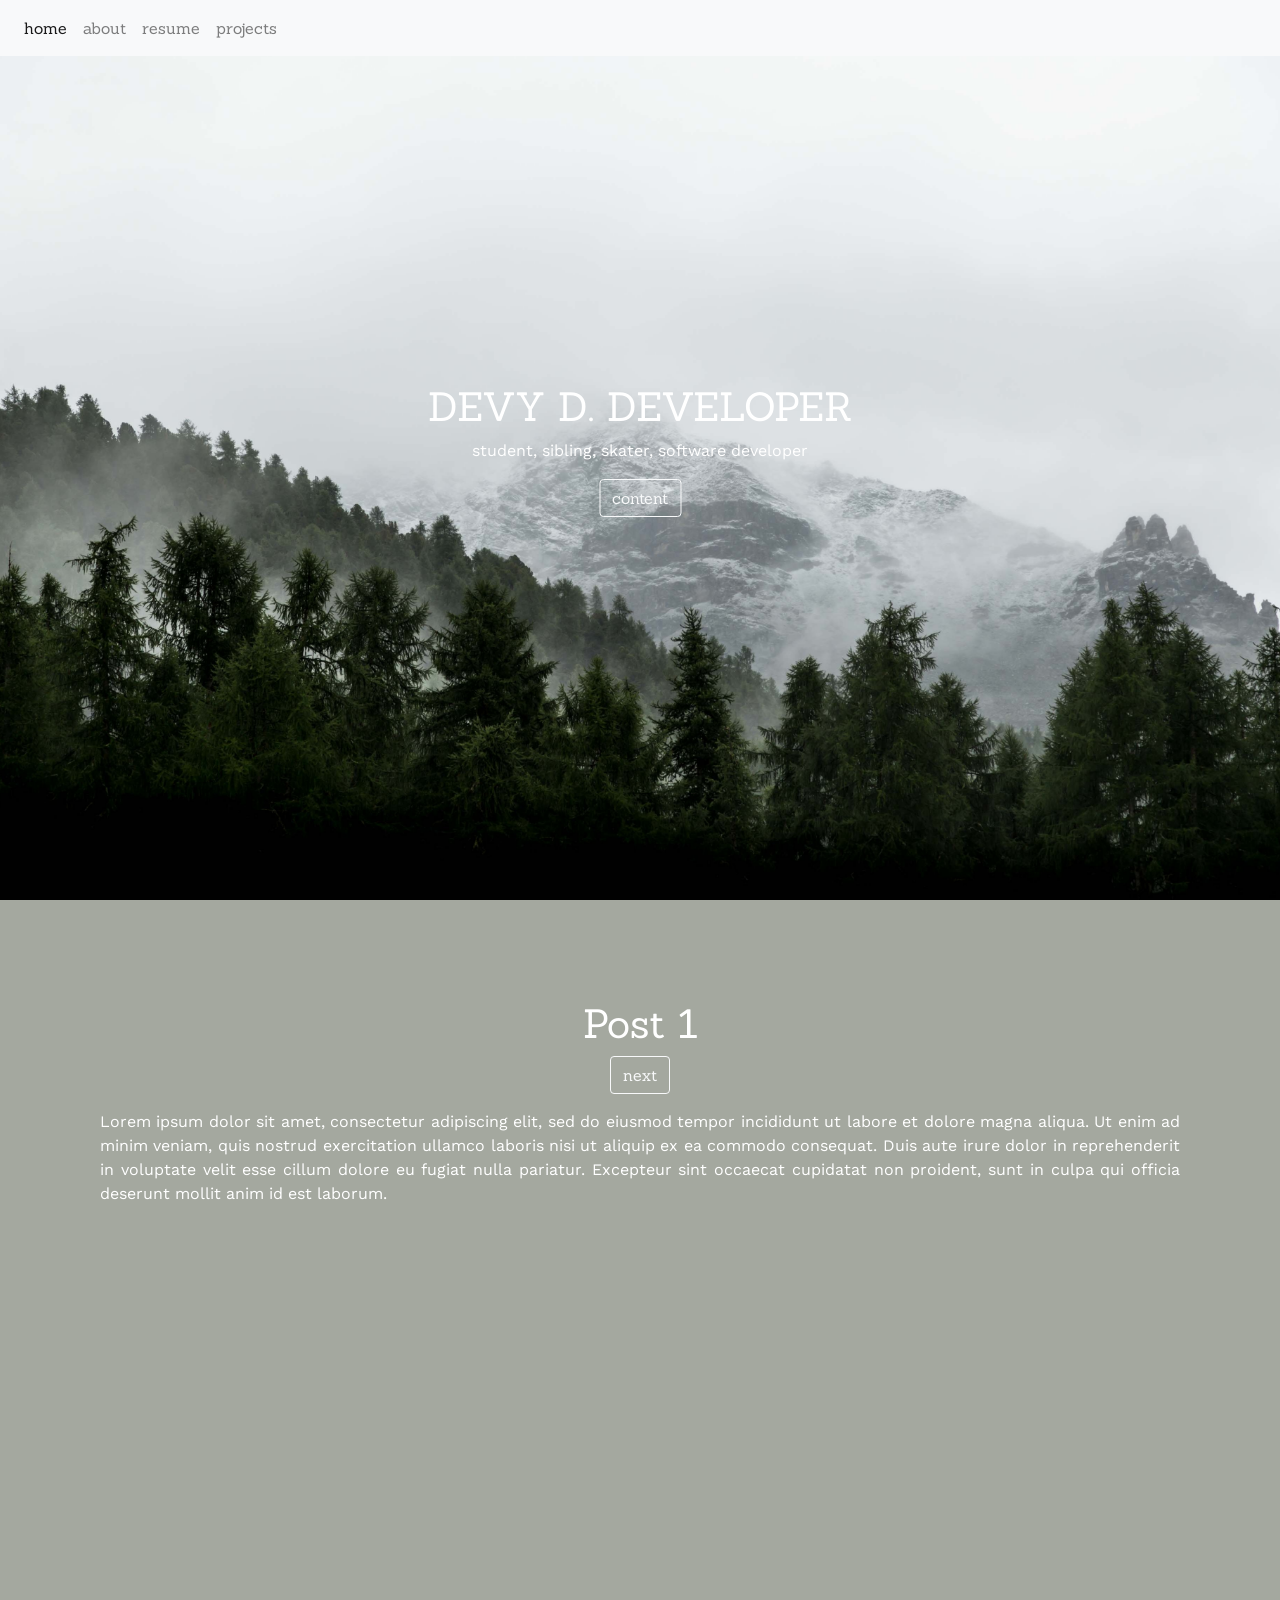
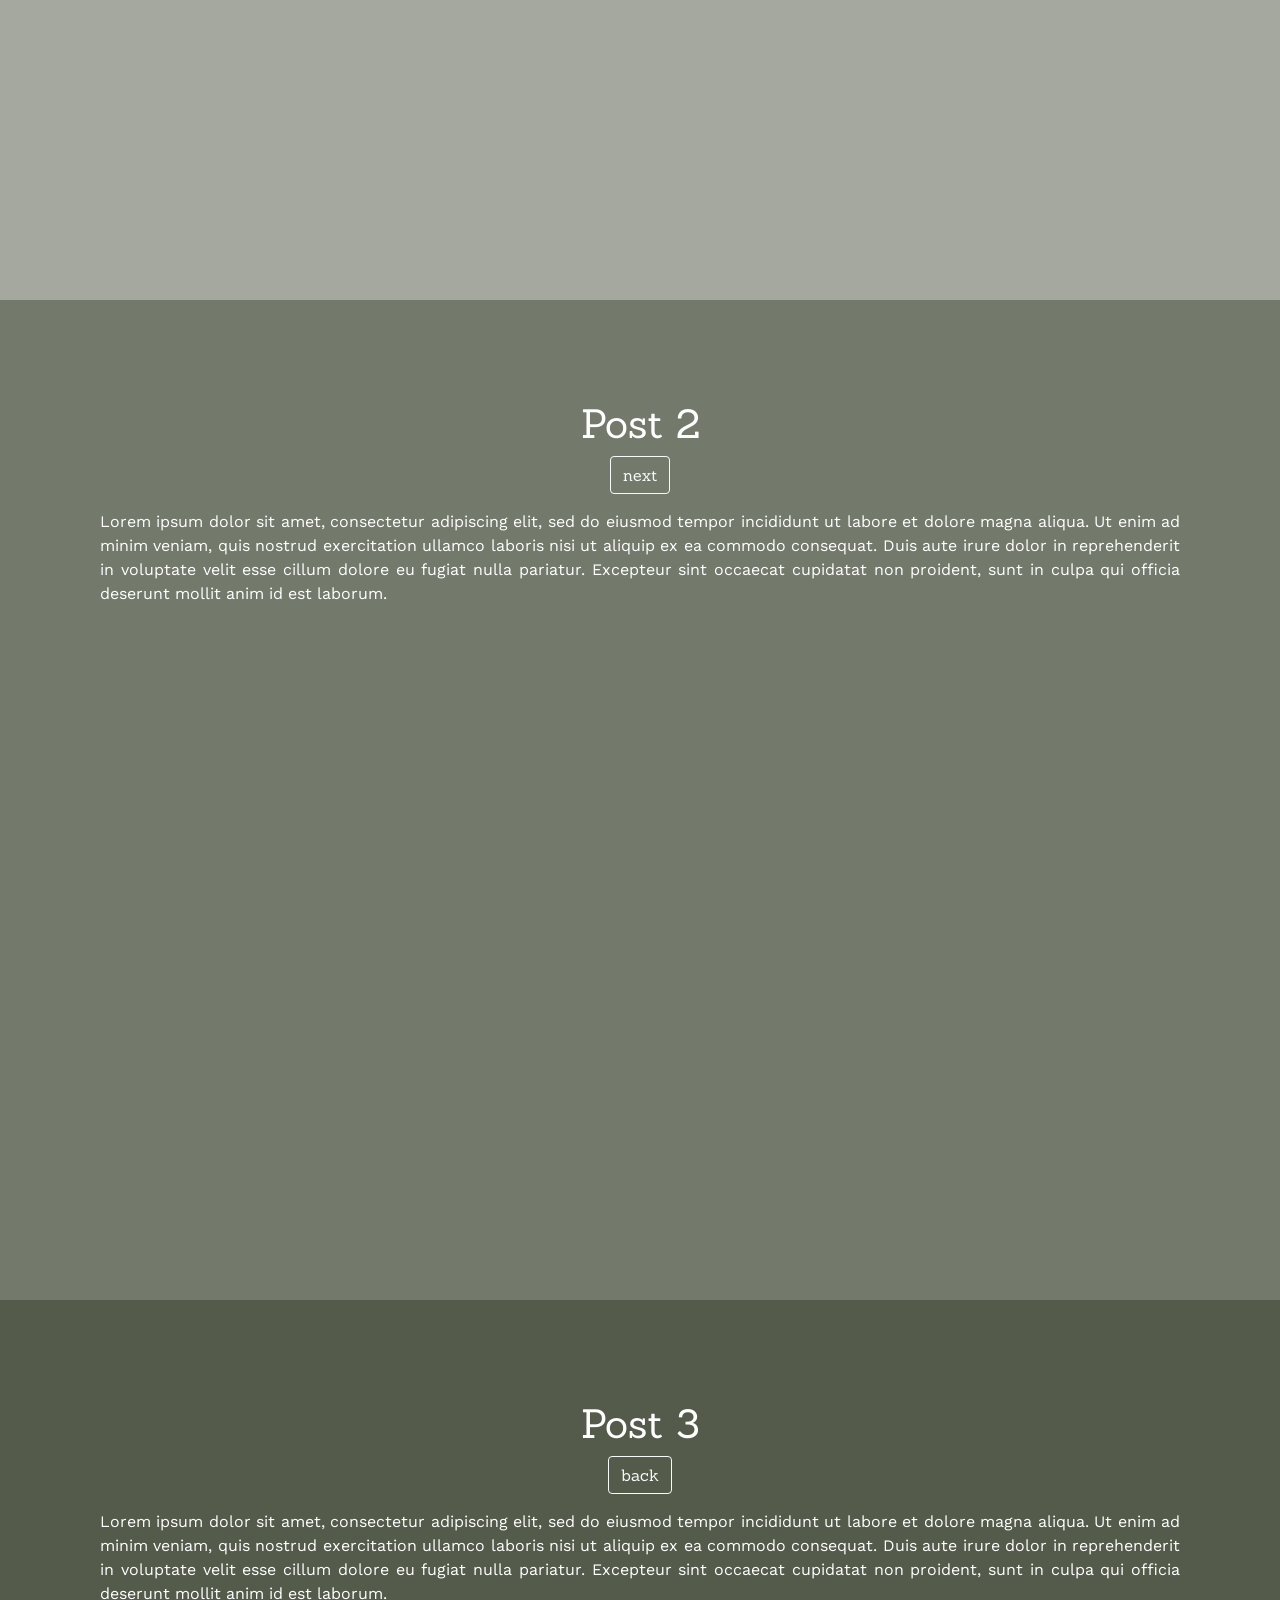
<file: final-website/index.html>
<!-- FINAL WEBSITE -->
<style>
#first{
    background: #a4a89f;
}
#second{
    background: #737a6b;
}
#third{
    background: #545b4b;
}

.image{
    background-image: url("img/forest.jpg");
}
</style>
<!DOCTYPE html>
<html lang = "en">
<head>

    <meta charset="UTF-8">
    <meta http-equiv="X-UA-Compatible" content="IE=edge,chrome=1">
    <meta name="viewport" content="width=device-width, initial-scale=1.0">

    <title>Devy D. Developer</title>
    <link rel="stylesheet" href="https://maxcdn.bootstrapcdn.com/bootstrap/4.0.0-beta/css/bootstrap.min.css" integrity="sha384-/Y6pD6FV/Vv2HJnA6t+vslU6fwYXjCFtcEpHbNJ0lyAFsXTsjBbfaDjzALeQsN6M" crossorigin="anonymous">
    <link href="https://fonts.googleapis.com/css?family=Sanchez" rel="stylesheet">
    <link href="https://fonts.googleapis.com/css?family=Work+Sans" rel="stylesheet">

    <script src="script.js" type="text/javascript"></script>
    <link rel="stylesheet" href="stylefyle.css">
</head>
<body>

    <nav class="navbar fixed-top navbar-expand-lg navbar-light bg-light" id = "navbar-font">

      <div class="collapse navbar-collapse" id="navbarNavDropdown">
       <ul class="navbar-nav">
         <li class="nav-item active">
           <a class="nav-link" href="./index.html">home<span class="sr-only">(current)</span></a>
         </li>
         <li class="nav-item">
           <a class="nav-link" href="./about.html">about</a>
         </li>

         <li class="nav-item">
           <a class="nav-link" href="./resume.html">resume</a>
         </li>

         <li class="nav-item">
           <a class="nav-link" href="./projects.html">projects</a>
         </li>

       </ul>
     </div>
    </nav>


    <div class="image">
        <div class="text">
            <h1>DEVY D. DEVELOPER</h1>
            <p> student, sibling, skater, software developer</p>
            <button type="button" class="btn btn-outline-light" onclick="smoothScroll(document.getElementById('first'))">content</button>
        </div>
    </div>

    <div id = "first" class = "post">
        <h1>Post 1</h1>
        <p>
            <button type="button" class="btn btn-outline-light" onclick="smoothScroll(document.getElementById('second'))">next</button>
        </p>
        <p id = "paragraph-post">
            Lorem ipsum dolor sit amet, consectetur adipiscing elit, sed do eiusmod tempor incididunt ut labore et dolore magna aliqua. Ut enim ad minim veniam, quis nostrud exercitation ullamco laboris nisi ut aliquip ex ea commodo consequat. Duis aute irure dolor in reprehenderit in voluptate velit esse cillum dolore eu fugiat nulla pariatur. Excepteur sint occaecat cupidatat non proident, sunt in culpa qui officia deserunt mollit anim id est laborum.
        </p>
    </div>
    <div id="second" class = "post">
        <h1>Post 2</h1>
        <p>
        <button type="button" class="btn btn-outline-light" onclick="smoothScroll(document.getElementById('third'))">next</button>
        </p>
        <p id = "paragraph-post" >
            Lorem ipsum dolor sit amet, consectetur adipiscing elit, sed do eiusmod tempor incididunt ut labore et dolore magna aliqua. Ut enim ad minim veniam, quis nostrud exercitation ullamco laboris nisi ut aliquip ex ea commodo consequat. Duis aute irure dolor in reprehenderit in voluptate velit esse cillum dolore eu fugiat nulla pariatur. Excepteur sint occaecat cupidatat non proident, sunt in culpa qui officia deserunt mollit anim id est laborum.
        </p>

    </div>
    <div id="third" class = "post">
        <h1>Post 3</h1>
        <p>
        <button type="button" class="btn btn-outline-light" onclick="smoothScroll(document.getElementById('navbarNavDropdown'))">back</button>
        </p>
        <p id = "paragraph-post">
            Lorem ipsum dolor sit amet, consectetur adipiscing elit, sed do eiusmod tempor incididunt ut labore et dolore magna aliqua. Ut enim ad minim veniam, quis nostrud exercitation ullamco laboris nisi ut aliquip ex ea commodo consequat. Duis aute irure dolor in reprehenderit in voluptate velit esse cillum dolore eu fugiat nulla pariatur. Excepteur sint occaecat cupidatat non proident, sunt in culpa qui officia deserunt mollit anim id est laborum.
        </p>

    </div>

</body>
</file>
<file: final-website/stylefyle.css>
#navbar-font{
    font-family: 'Sanchez', serif;
}
#paragraph-post{
    text-align: justify;
    font-family: 'Work Sans', sans-serif;
}
.image{
    height: 100%;
    background-position: center;
    background-repeat: no-repeat;
    background-size: cover;
    position: relative;
}
.text{
    text-align: center;
    position: absolute;
    top: 50%;
    left: 50%;
    transform: translate(-50%, -50%);
    color: white;
    font-family: 'Work Sans', sans-serif;
}
.text h1{
    font-family: 'Sanchez', serif;
}
.text button{
    font-family: 'Sanchez', serif;

}
.post{
    width: 100%;
    height: 1000px;
    padding-right: 100px;
    padding-left: 100px;
    text-align: center;
    font-family: 'Sanchez', serif;
    padding-top: 100px;
    color: white;
}
</file>
